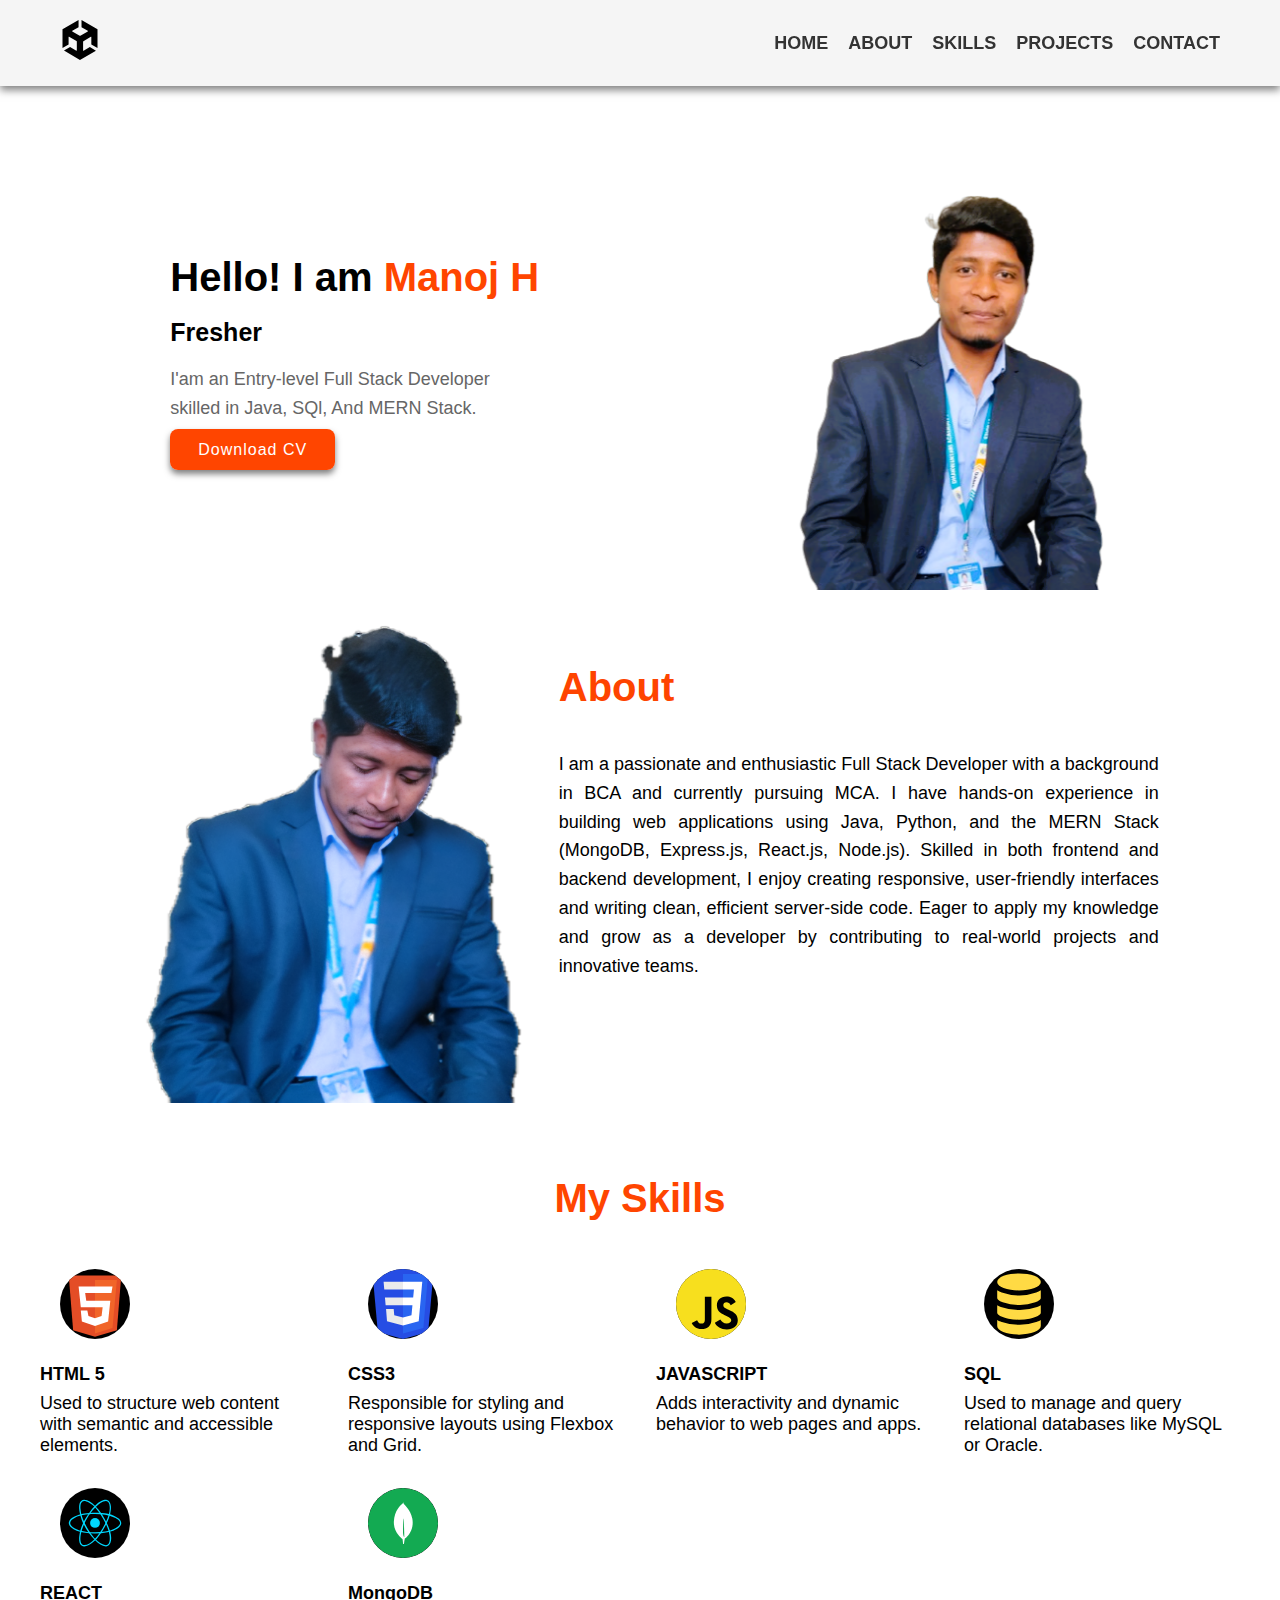
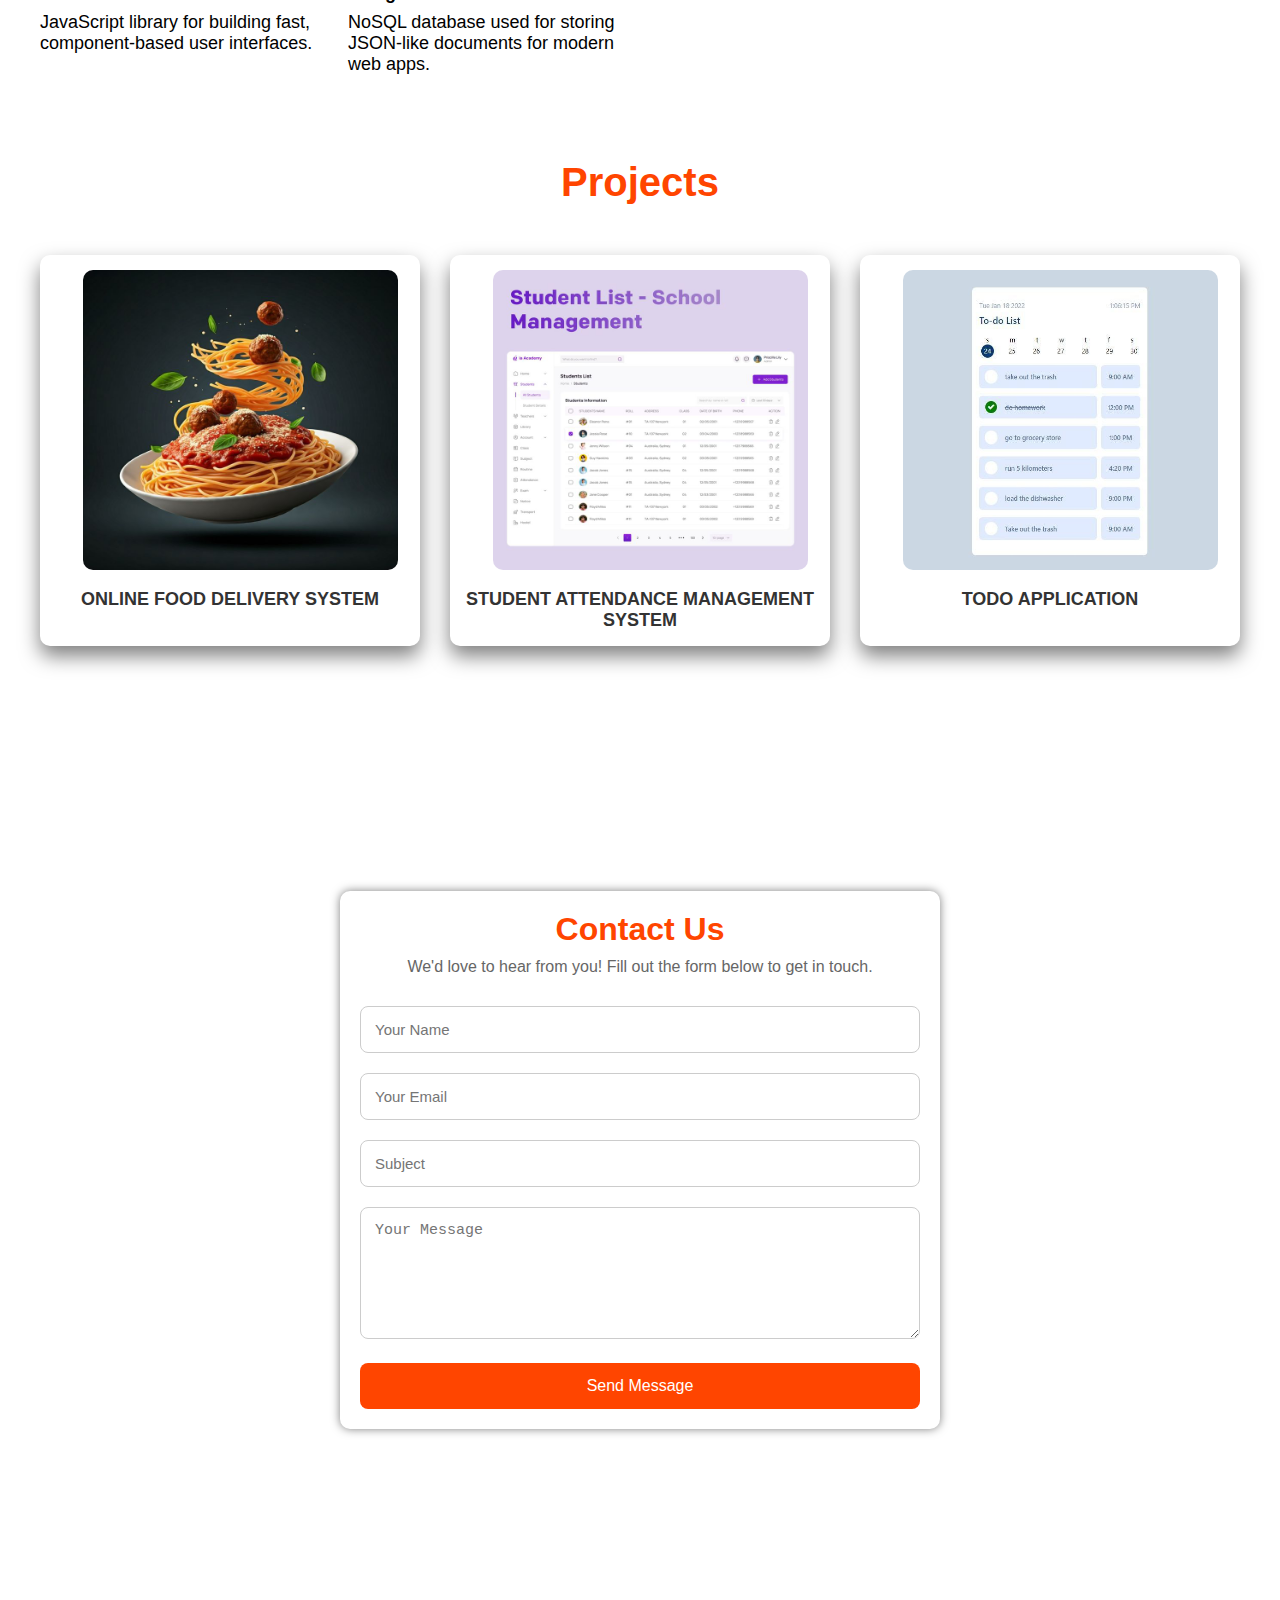
<file: Level1/Task1/index.html>
<!DOCTYPE html>
<html lang="en">
<head>
    <meta charset="UTF-8">
    <meta name="viewport" content="width=device-width, initial-scale=1.0">
    <title>Portfolio</title>
    <link rel="stylesheet" href="style.css">
    <link href="https://fonts.googleapis.com/css2?family=Inter:wght@400;500;600;700&display=swap" rel="stylesheet">
</head>
<body>
    <nav class="navbar">
    <div class="logo">
        <img src="./images/unity.svg" alt="">
    </div>
    <ul class="nav-links">
      <li><a href="#home">HOME</a></li>
      <li><a href="#about">ABOUT</a></li>
      <li><a href="#skills">SKILLS</a></li>
      <li><a href="#projects">PROJECTS</a></li>
      <li><a href="#contact">CONTACT</a></li>
    </ul>
      <div class="hamburger" onclick="toggleMenu()">
        <span></span>
        <span></span>
        <span></span>
  </div>
  </nav>

  <section id="home" class="home">
        <div class="txt">
            <div class="hedr">
            <h1>Hello! I am <span>Manoj H</span></h1><br>
            <h3>Fresher</h3><br>
            <p>I'am an Entry-level Full Stack Developer <br> skilled in Java, SQl, And MERN Stack. </p>
            <br>
            <a href="./images/NewRsm.pdf" download class="btn">Download CV</a>
            
            </div>
        </div>
        <div class="home-img">
            <img class="img1" src="images/img1.PNG" alt="">
        </div>
        
  </section>

  <section id="about" class="about">
    <div class="home-img2">
        <img class="img4" src="images/img4.PNG" alt="">
    </div>
    <div class="info">
        <h1>About</h1>
        <p>I am a passionate and enthusiastic Full Stack Developer with a background in BCA and currently pursuing MCA. I have hands-on experience in building web applications using Java, Python, and the MERN Stack (MongoDB, Express.js, React.js, Node.js). Skilled in both frontend and backend development, I enjoy creating responsive, user-friendly interfaces and writing clean, efficient server-side code. Eager to apply my knowledge and grow as a developer by contributing to real-world projects and innovative teams.</p>
    </div>
  </section>

  <section id="skills" class="skills">
    <div class="head">
        <h1>My Skills</h1>
    </div>
    <div class="container">
        <div class="skill-box">
            <img src="images/html.svg" alt="" class="skill-icon">
            <h3>HTML 5</h3>
            <p>Used to structure web content with semantic and accessible elements.</p>
        </div>
        <div class="skill-box">
            <img src="images/css3.svg" alt="" class="skill-icon">
            <h3>CSS3</h3>
            <p>Responsible for styling and responsive layouts using Flexbox and Grid.</p>
        </div>
        <div class="skill-box">
            <img src="images/javascript.svg" alt="" class="skill-icon">
            <h3>JAVASCRIPT</h3>
            <p>Adds interactivity and dynamic behavior to web pages and apps.</p>
        </div>
        <div class="skill-box">
            <img src="images/sql.svg" alt="" class="skill-icon">
            <h3>SQL</h3>
            <p>Used to manage and query relational databases like MySQL or Oracle.</p>
        </div>
        <div class="skill-box">
            <img src="images/react.svg" alt="" class="skill-icon">
            <h3>REACT</h3>
            <p>JavaScript library for building fast, component-based user interfaces.</p>
        </div>
        <div class="skill-box">
            <img src="images/mongodb.svg" alt="" class="skill-icon">
            <h3>MongoDB</h3>
            <p>NoSQL database used for storing JSON-like documents for modern web apps.</p>
        </div>
    </div>
  </section>

  <section id="projects" class="projects">
    <div class="head1">
        <h1>Projects</h1>
    </div>
    <div class="container1">
    <div class="prj">
        <img src="images/FOOD.jpeg" alt="">
        <h3>ONLINE FOOD DELIVERY SYSTEM</h3>
    </div>
    <div class="prj">
        <img src="images/SAMS.jpeg" alt="">
        <h3>STUDENT ATTENDANCE MANAGEMENT SYSTEM</h3>
    </div>
    <div class="prj">
        <img src="images/TODO.jpeg" alt="">
        <h3>TODO APPLICATION</h3>
    </div>
    </div>
  </section>

   <section id="contact" class="contact-section">
    <div class="contact-container">
      <h2>Contact Us</h2>
      <p>We'd love to hear from you! Fill out the form below to get in touch.</p>

      <form action="#" class="contact-form">
        <input type="text" name="name" placeholder="Your Name" required />
        <input type="email" name="email" placeholder="Your Email" required />
        <input type="text" name="subject" placeholder="Subject" required />
        <textarea name="message" rows="6" placeholder="Your Message" required></textarea>
        <button type="submit">Send Message</button>
      </form>
    </div>
  </section>

  <script>
  function toggleMenu() {
    document.querySelector('.nav-links').classList.toggle('active');
  }
</script>
</body>
</html>
</file>
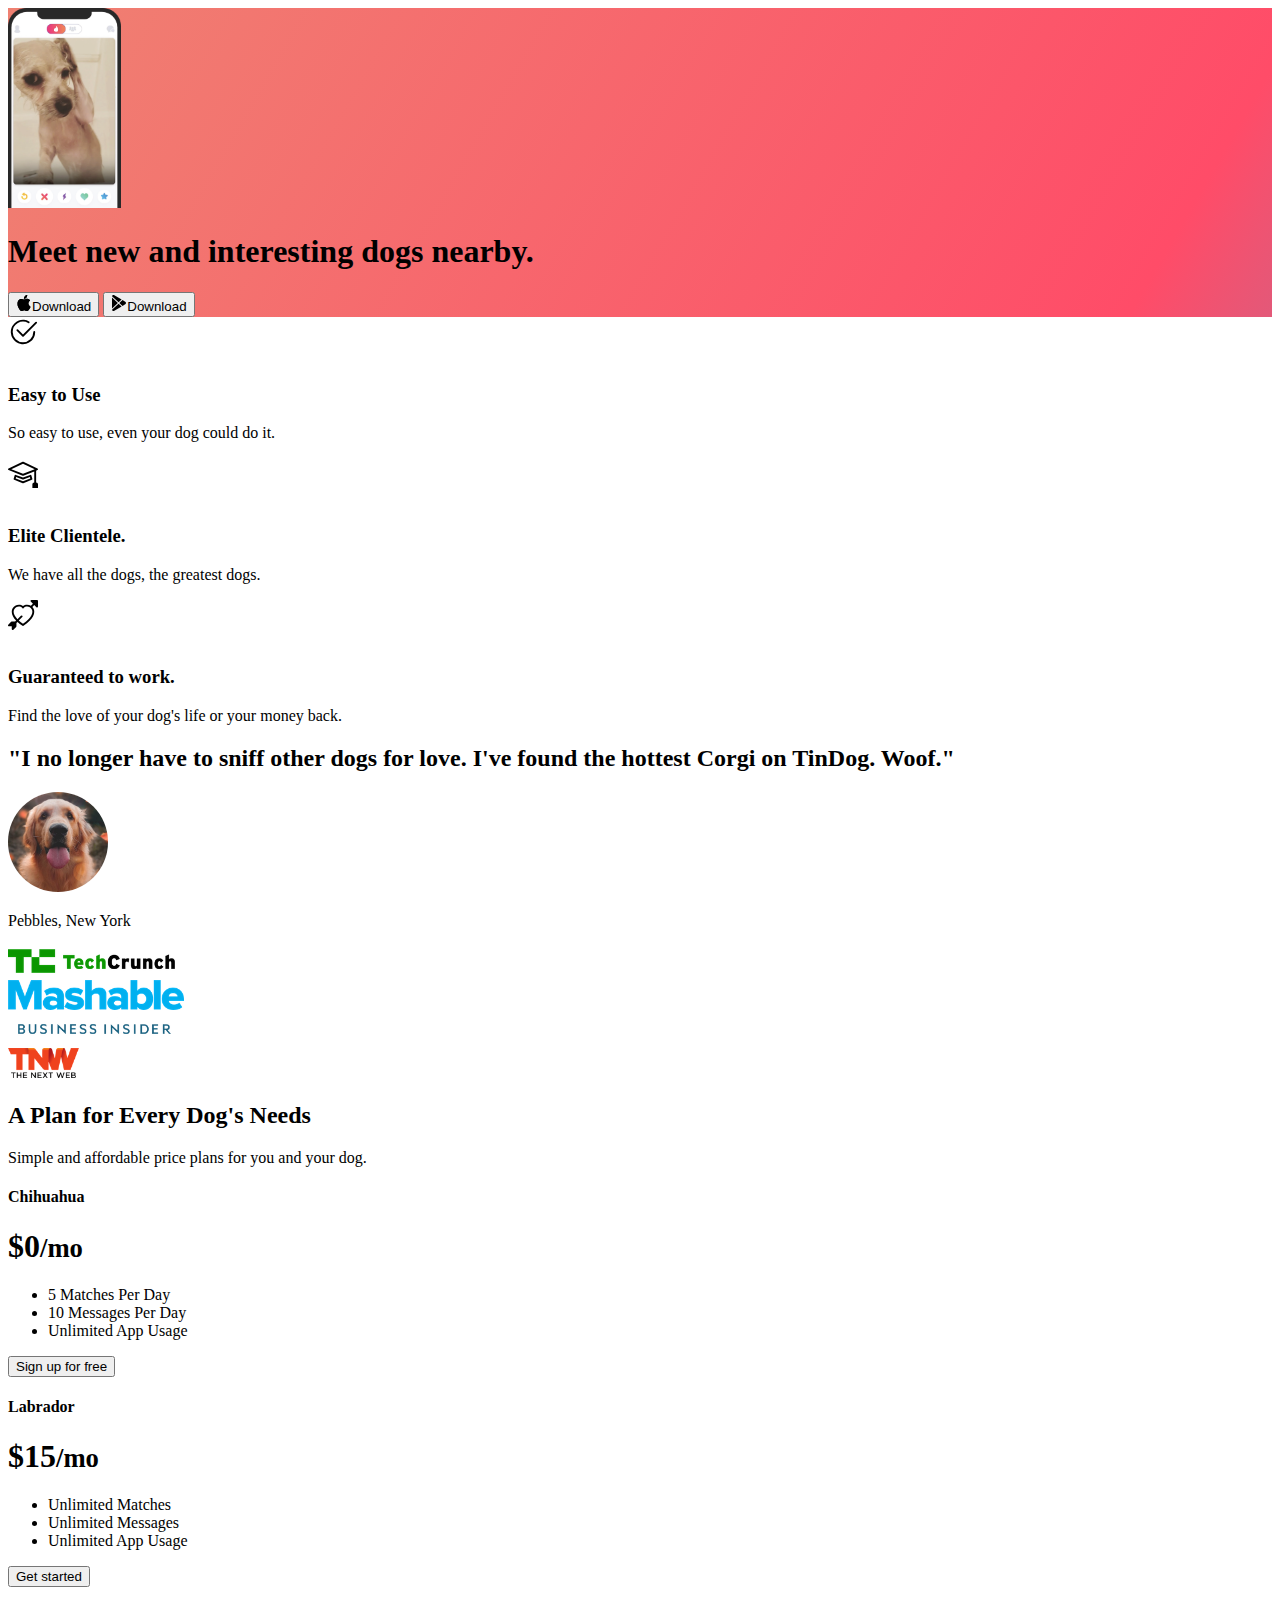
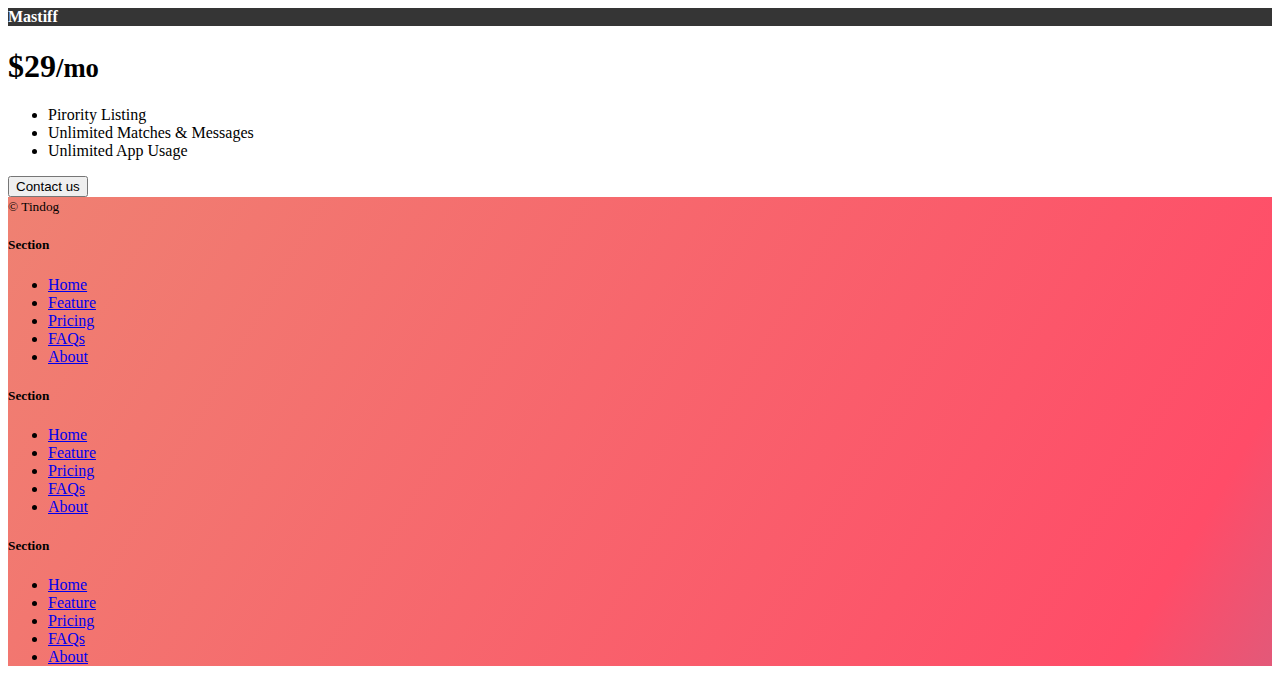
<file: Level1/Task2/index.html>
<!DOCTYPE html>
<html lang="en">

<head>
  <meta charset="UTF-8">
  <meta name="viewport" content="width=device-width, initial-scale=1.0">
  <title>TinDog</title>
  <link href="https://cdn.jsdelivr.net/npm/bootstrap@5.3.0-alpha2/dist/css/bootstrap.min.css" rel="stylesheet"
    integrity="sha384-aFq/bzH65dt+w6FI2ooMVUpc+21e0SRygnTpmBvdBgSdnuTN7QbdgL+OapgHtvPp" crossorigin="anonymous">
    <link rel="stylesheet" href="./style.css">
</head>


<body>
  <section id="title" class="gradient-background">
    <div class="container col-xxl-8 px-4 pt-5"> 
      <div class="row flex-lg-row-reverse align-items-center g-5 pt-5"> 
        <div class="col-10 col-sm-8 col-lg-6"> 
          <img src="./images/iphone.png" class="d-block mx-lg-auto img-fluid" alt="Bootstrap Themes"  height="200" loading="lazy"> 
        </div> <div class="col-lg-6"> 
          <h1 class="display-5 fw-bold text-body-emphasis lh-1 mb-3">Meet new and interesting dogs nearby.</h1> 
          <div class="d-grid gap-2 d-md-flex justify-content-md-start"> 
            <button type="button" class="btn btn-light btn-lg px-4 me-md-2"> <svg xmlns="http://www.w3.org/2000/svg" width="16" height="16" fill="currentColor"
                class="bi bi-apple mb-1" viewBox="0 0 16 16">
                  <path
                  d="M11.182.008C11.148-.03 9.923.023 8.857 1.18c-1.066 1.156-.902 2.482-.878 2.516.024.034 1.52.087 2.475-1.258.955-1.345.762-2.391.728-2.43Zm3.314 11.733c-.048-.096-2.325-1.234-2.113-3.422.212-2.189 1.675-2.789 1.698-2.854.023-.065-.597-.79-1.254-1.157a3.692 3.692 0 0 0-1.563-.434c-.108-.003-.483-.095-1.254.116-.508.139-1.653.589-1.968.607-.316.018-1.256-.522-2.267-.665-.647-.125-1.333.131-1.824.328-.49.196-1.422.754-2.074 2.237-.652 1.482-.311 3.83-.067 4.56.244.729.625 1.924 1.273 2.796.576.984 1.34 1.667 1.659 1.899.319.232 1.219.386 1.843.067.502-.308 1.408-.485 1.766-.472.357.013 1.061.154 1.782.539.571.197 1.111.115 1.652-.105.541-.221 1.324-1.059 2.238-2.758.347-.79.505-1.217.473-1.282Z" />
                   <path
                  d="M11.182.008C11.148-.03 9.923.023 8.857 1.18c-1.066 1.156-.902 2.482-.878 2.516.024.034 1.52.087 2.475-1.258.955-1.345.762-2.391.728-2.43Zm3.314 11.733c-.048-.096-2.325-1.234-2.113-3.422.212-2.189 1.675-2.789 1.698-2.854.023-.065-.597-.79-1.254-1.157a3.692 3.692 0 0 0-1.563-.434c-.108-.003-.483-.095-1.254.116-.508.139-1.653.589-1.968.607-.316.018-1.256-.522-2.267-.665-.647-.125-1.333.131-1.824.328-.49.196-1.422.754-2.074 2.237-.652 1.482-.311 3.83-.067 4.56.244.729.625 1.924 1.273 2.796.576.984 1.34 1.667 1.659 1.899.319.232 1.219.386 1.843.067.502-.308 1.408-.485 1.766-.472.357.013 1.061.154 1.782.539.571.197 1.111.115 1.652-.105.541-.221 1.324-1.059 2.238-2.758.347-.79.505-1.217.473-1.282Z" />
                   </svg>Download</button> 
                  <button type="button" class="btn btn-outline-light btn-lg px-4"> <svg xmlns="http://www.w3.org/2000/svg" width="16" height="16" fill="currentColor"
                   class="bi bi-google-play mb-1" viewBox="0 0 16 16">
                 <path
                  d="M14.222 9.374c1.037-.61 1.037-2.137 0-2.748L11.528 5.04 8.32 8l3.207 2.96 2.694-1.586Zm-3.595 2.116L7.583 8.68 1.03 14.73c.201 1.029 1.36 1.61 2.303 1.055l7.294-4.295ZM1 13.396V2.603L6.846 8 1 13.396ZM1.03 1.27l6.553 6.05 3.044-2.81L3.333.215C2.39-.341 1.231.24 1.03 1.27Z" />
</svg>Download</button> 
          </div> 
        </div> 
      </div> 
    </div>

  </section>
   <div class="container mt-5">
  
    <div class="row g-4 py-5 row-cols-1 row-cols-lg-3"> 
      <div class="col d-flex align-items-start"> 
        <div class="icon-square text-body-emphasis bg-body-secondary d-inline-flex align-items-center justify-content-center fs-4 flex-shrink-0 me-3"> 
          <svg xmlns="http://www.w3.org/2000/svg" height="30" fill="currentColor" class="bi bi-check2-circle"
              viewBox="0 0 16 16">
                <path
                d="M2.5 8a5.5 5.5 0 0 1 8.25-4.764.5.5 0 0 0 .5-.866A6.5 6.5 0 1 0 14.5 8a.5.5 0 0 0-1 0 5.5 5.5 0 1 1-11 0z" />
                <path
                d="M15.354 3.354a.5.5 0 0 0-.708-.708L8 9.293 5.354 6.646a.5.5 0 1 0-.708.708l3 3a.5.5 0 0 0 .708 0l7-7z" />
</svg> 
        </div> 
        <div> 
          <h3 class="fs-2 text-body-emphasis">Easy to Use</h3> 
          <p>So easy to use, even your dog could do it.</p> 
           </div> 
          </div> 
          <div class="col d-flex align-items-start"> 
            <div class="icon-square text-body-emphasis bg-body-secondary d-inline-flex align-items-center justify-content-center fs-4 flex-shrink-0 me-3"> 
              <svg xmlns="http://www.w3.org/2000/svg" height="30" fill="currentColor" class="bi bi-mortarboard" viewBox="0 0 16 16">
                <path d="M8.211 2.047a.5.5 0 0 0-.422 0l-7.5 3.5a.5.5 0 0 0 .025.917l7.5 3a.5.5 0 0 0 .372 0L14 7.14V13a1 1 0 0 0-1 1v2h3v-2a1 1 0 0 0-1-1V6.739l.686-.275a.5.5 0 0 0 .025-.917l-7.5-3.5ZM8 8.46 1.758 5.965 8 3.052l6.242 2.913L8 8.46Z"/>
                <path d="M4.176 9.032a.5.5 0 0 0-.656.327l-.5 1.7a.5.5 0 0 0 .294.605l4.5 1.8a.5.5 0 0 0 .372 0l4.5-1.8a.5.5 0 0 0 .294-.605l-.5-1.7a.5.5 0 0 0-.656-.327L8 10.466 4.176 9.032Zm-.068 1.873.22-.748 3.496 1.311a.5.5 0 0 0 .352 0l3.496-1.311.22.748L8 12.46l-3.892-1.556Z"/>
              </svg> 
            </div> <div> <h3 class="fs-2 text-body-emphasis">Elite Clientele.</h3> 
              <p>We have all the dogs, the greatest dogs.</p> 
               </div> 
              </div> 
              <div class="col d-flex align-items-start"> 
                <div class="icon-square text-body-emphasis bg-body-secondary d-inline-flex align-items-center justify-content-center fs-4 flex-shrink-0 me-3"> 
                  <svg xmlns="http://www.w3.org/2000/svg" height="30" fill="currentColor" class="bi bi-arrow-through-heart"
                viewBox="0 0 16 16">
                <path fill-rule="evenodd"
                d="M2.854 15.854A.5.5 0 0 1 2 15.5V14H.5a.5.5 0 0 1-.354-.854l1.5-1.5A.5.5 0 0 1 2 11.5h1.793l.53-.53c-.771-.802-1.328-1.58-1.704-2.32-.798-1.575-.775-2.996-.213-4.092C3.426 2.565 6.18 1.809 8 3.233c1.25-.98 2.944-.928 4.212-.152L13.292 2 12.147.854A.5.5 0 0 1 12.5 0h3a.5.5 0 0 1 .5.5v3a.5.5 0 0 1-.854.354L14 2.707l-1.006 1.006c.236.248.44.531.6.845.562 1.096.585 2.517-.213 4.092-.793 1.563-2.395 3.288-5.105 5.08L8 13.912l-.276-.182a21.86 21.86 0 0 1-2.685-2.062l-.539.54V14a.5.5 0 0 1-.146.354l-1.5 1.5Zm2.893-4.894A20.419 20.419 0 0 0 8 12.71c2.456-1.666 3.827-3.207 4.489-4.512.679-1.34.607-2.42.215-3.185-.817-1.595-3.087-2.054-4.346-.761L8 4.62l-.358-.368c-1.259-1.293-3.53-.834-4.346.761-.392.766-.464 1.845.215 3.185.323.636.815 1.33 1.519 2.065l1.866-1.867a.5.5 0 1 1 .708.708L5.747 10.96Z" />
                </svg> 
                </div> 
                <div> <h3 class="fs-2 text-body-emphasis">Guaranteed to work.</h3> 
                  <p>Find the love of your dog's life or your money back.</p> 
                </div> 
              </div> 
            </div> 
          </div>
  </section>
  <section id="testimonial">
    <div class="my-5"> 
      <div class="p-5 text-center bg-body-tertiary"> 
        <div class="container py-5"> 
          <h2 class="text-body-emphasis">"I no longer have to sniff other dogs for love. I've found the hottest Corgi on TinDog. Woof."</h2> 
          <img class="profile-img mt-5" src="./images/dog-img.jpg" alt="">
          <p class="col-lg-8 mx-auto lead mt-2">Pebbles, New York</p> 
        </div> 
         <div class="container">
          <div class="row">
           <div class="col-lg-3 col-sm-12">
            <img src="./images/techcrunch.png" alt="" height="30">
           </div>
           <div class="col-lg-3 col-sm-12">
            <img src="./images/mashable.png" alt="" height="30">
           </div>
           <div class="col-lg-3 col-sm-12">
            <img src="./images/bizinsider.png" alt="" height="30">
           </div>
           <div class="col-lg-3 col-sm-12">
            <img src="./images/tnw.png" alt="" height="30">
           </div>
           </div>
         </div>
      </div> 
    </div>

  </section>
  <section id="pricing">
    <div class="container">
    <div class="pricing-header p-3 pb-md-4 mx-auto text-center"> 
      <h2 class="display-4 fw-normal text-body-emphasis">A Plan for Every Dog's Needs</h2> 
      <p class="fs-5 text-body-secondary">Simple and affordable price plans for you and your dog.</p> 
    </div>
    <div class="row row-cols-1 row-cols-md-3 mb-3 text-center"> 
      <div class="col"> <div class="card mb-4 rounded-3 shadow-sm"> 
        <div class="card-header py-3"> 
          <h4 class="my-0 fw-normal">Chihuahua</h4> 
        </div> <div class="card-body"> 
          <h1 class="card-title pricing-card-title">$0<small class="text-body-secondary fw-light">/mo</small></h1> 
          <ul class="list-unstyled mt-3 mb-4"> 
            <li>5 Matches Per Day</li> 
            <li>10 Messages Per Day</li> 
            <li>Unlimited App Usage</li> 
            
          </ul> 
          <button type="button" class="w-100 btn btn-lg  btn-outline-dark" >Sign up for free</button> 
        </div> 
      </div> 
    </div>
    <div class="col"> <div class="card mb-4 rounded-3 shadow-sm"> 
        <div class="card-header py-3"> 
          <h4 class="my-0 fw-normal">Labrador</h4> 
        </div> <div class="card-body"> 
          <h1 class="card-title pricing-card-title">$15<small class="text-body-secondary fw-light">/mo</small></h1> 
          <ul class="list-unstyled mt-3 mb-4"> 
            <li>Unlimited Matches</li> 
            <li>Unlimited Messages</li> 
            <li>Unlimited App Usage</li> 
          </ul> 
          <button type="button" class="w-100 btn btn-lg btn-dark">Get started</button> 
        </div> 
      </div> 
    </div>
    <div class="col"> <div class="card mb-4 rounded-3 shadow-sm"> 
        <div class="card-header py-3" style="background-color: rgb(53, 53, 53); color: white;"> 
          <h4 class="my-0 fw-normal" >Mastiff</h4> 
        </div> 
        <div class="card-body"> 
          <h1 class="card-title pricing-card-title">$29<small class="text-body-secondary fw-light">/mo</small></h1> 
          <ul class="list-unstyled mt-3 mb-4"> 
            <li>Pirority Listing</li> 
            <li>Unlimited Matches & Messages</li> 
            <li>Unlimited App Usage</li> 
          </ul> 
          <button type="button" class="w-100 btn btn-lg btn-dark">Contact us</button> 
        </div> 
      </div> 
    </div> 
    </div>
    
  </section>
  <section id="footer" class="gradient-background">
    <div class="container">
    <footer class="pt-4  pt-md-5 "> 
      <div class="row"> <div class="col-12 col-md">  
        <small class="d-block mb-3 text-body-secondary">© Tindog</small> 
      </div> 
      <div class="col-6 col-md"> 
        <h5>Section</h5> 
        <ul class="list-unstyled text-small"> 
          <li class="mb-1"><a class="link-secondary text-decoration-none" href="#">Home </a></li> 
          <li class="mb-1"><a class="link-secondary text-decoration-none" href="#">Feature</a></li> 
          <li class="mb-1"><a class="link-secondary text-decoration-none" href="#">Pricing</a></li> 
          <li class="mb-1"><a class="link-secondary text-decoration-none" href="#">FAQs</a></li> 
          <li class="mb-1"><a class="link-secondary text-decoration-none" href="#">About</a></li> 
        </ul> 
      </div> 
      <div class="col-6 col-md"> 
        <h5>Section</h5> 
        <ul class="list-unstyled text-small"> 
          <li class="mb-1"><a class="link-secondary text-decoration-none" href="#">Home </a></li> 
          <li class="mb-1"><a class="link-secondary text-decoration-none" href="#">Feature</a></li> 
          <li class="mb-1"><a class="link-secondary text-decoration-none" href="#">Pricing</a></li> 
          <li class="mb-1"><a class="link-secondary text-decoration-none" href="#">FAQs</a></li> 
          <li class="mb-1"><a class="link-secondary text-decoration-none" href="#">About</a></li> 
        </ul> 
      </div> 
      <div class="col-6 col-md"> 
        <h5>Section</h5> 
        <ul class="list-unstyled text-small"> 
          <li class="mb-1"><a class="link-secondary text-decoration-none" href="#">Home</a></li> 
          <li class="mb-1"><a class="link-secondary text-decoration-none" href="#">Feature</a></li> 
          <li class="mb-1"><a class="link-secondary text-decoration-none" href="#">Pricing</a></li> 
          <li class="mb-1"><a class="link-secondary text-decoration-none" href="#">FAQs</a></li> 
          <li class="mb-1"><a class="link-secondary text-decoration-none" href="#">About</a></li> 
        </ul> 
      </div> 
      </div>
  </section>
</body>
</html>
</file>
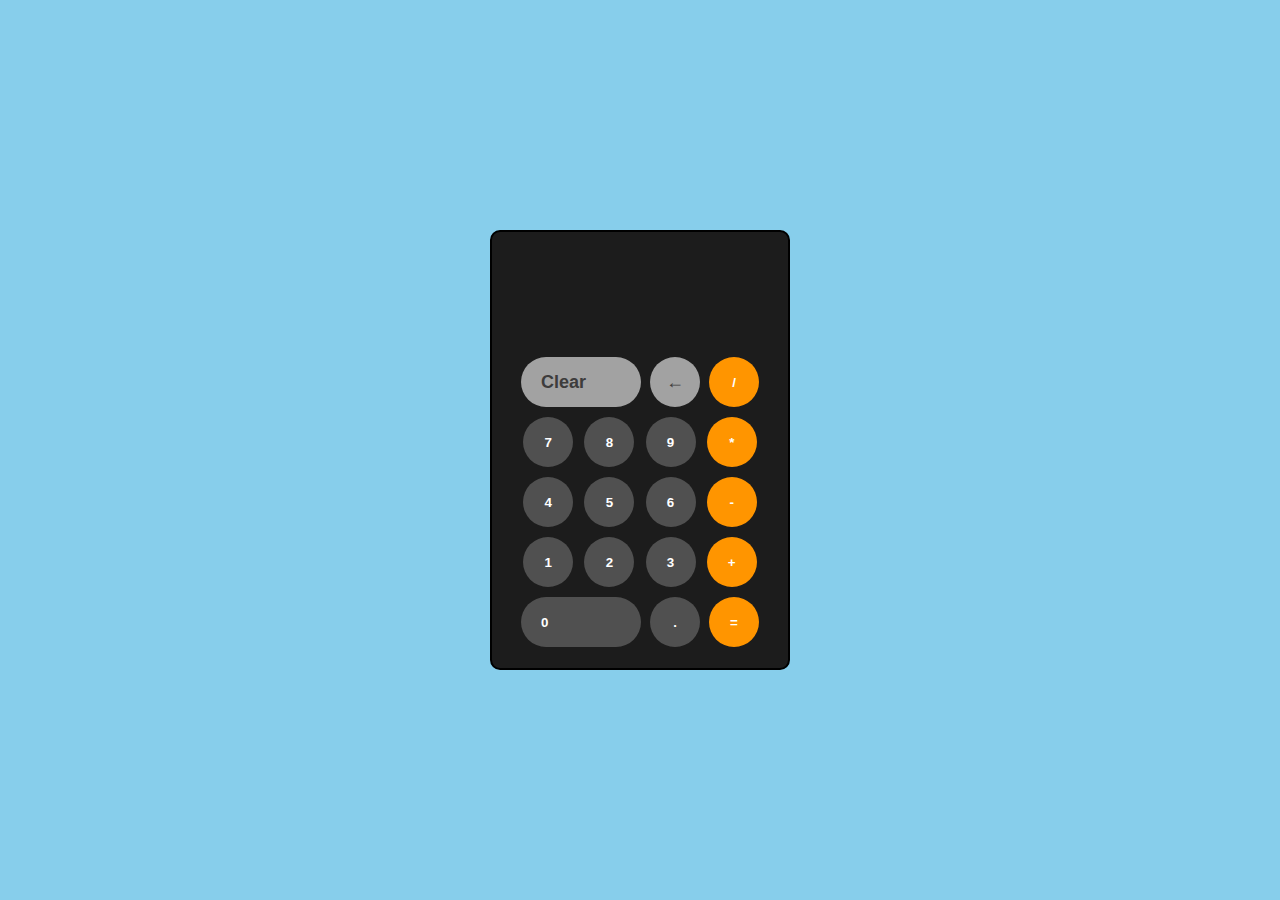
<file: Level1/Task3/calulater.html>
<!DOCTYPE html>
<html lang="en">
<head>
    <meta charset="UTF-8">
    <meta name="viewport" content="width=device-width, initial-scale=1.0">
    <title>Calculator</title>
    <style>
        *{
            padding: 0;
            margin: 0;
            box-sizing:border-box;
        }
        body{
            height: 100vh;
            width: 100%;
            display: flex;
            justify-content: center;
            align-items: center;
            background-color: skyblue;
        }
        section{
            height: 440px;
            width: 300px;
            border: 2px solid black;
            border-radius: 10px;
            background-color: rgb(28,28,28);
            padding: 20px;
        }
        input{
            height: 100px;
            width: 100%;
            background-color: rgb(28, 28, 28);
            border: none;
            outline: none;
            color: white;
            text-align: right;
            font-size: 50px;
            padding-right: 20px;
        }
        div{
            height: 60px;
            width: 100%;
            display: flex;
            justify-content: space-evenly;
            align-items: center;

        }
       div>button{
        height: 50px;
        width: 50px;
        border-radius: 50%;
        background-color: rgb(80, 80, 80);
        color: white;
        border: none;
        font-weight: bold;

       }
       button:hover{
        background-color: green;
        transform: scale(1.1);
       }
       #zero{
        height: 50px;
        width: 120px;
        border-radius: 30px;
        text-align: left;
        padding-left: 20px;
       }
       .yellow{
        background-color: rgb(255,149,0);
       }

       .grey{
        background-color: rgb(162, 162, 162);
        color: rgb(61, 60, 60);
        font-size: 18px;
       }

    </style>
</head>
<body>
    <section>
        <input type="">
        <div>
            <button class="grey" id="zero" onclick="clear_everything()">Clear</button>
            <button class="grey" onclick="remove_oneChar()">&larr;</button>
            <button onclick="get_button_value(this)" class="yellow">/</button>

        </div>
        <div>
            <button onclick="get_button_value(this)">7</button>
            <button onclick="get_button_value(this)">8</button>
            <button onclick="get_button_value(this)">9</button>
            <button onclick="get_button_value(this)" class="yellow">*</button>
        </div>
        <div>
            <button onclick="get_button_value(this)">4</button>
            <button onclick="get_button_value(this)">5</button>
            <button onclick="get_button_value(this)">6</button>
            <button onclick="get_button_value(this)" class="yellow">-</button>
        </div>
        <div>
            <button onclick="get_button_value(this)">1</button>
            <button onclick="get_button_value(this)">2</button>
            <button onclick="get_button_value(this)">3</button>
            <button onclick="get_button_value(this)" class="yellow">+</button></div>
        <div>
            
            <button onclick="get_button_value(this)" id="zero">0</button>
            <button onclick="get_button_value(this)">.</button>
            <button class="yellow" onclick="display_result()">=</button>
        </div>

    </section>

   <script>

    let result = ""

    function get_button_value(event){
        console.log(event.innerText)
        result = result + event.innerText
        document.querySelector('input').value = result
        console.log('Result: ', result)
    }

    function display_result(){
        document.querySelector('input').value = eval(result)
        result = ''
    }

    function clear_everything(){
        result = ''
        document.querySelector('input').value = result
    }

    function remove_oneChar(){
        result = result.slice(0, result.length - 1)
        document.querySelector('input').value = result
    }

   </script>  
</body>
</html>
</file>
<file: Level1/Task1/style.css>
* {
  margin: 0;
  padding: 0;
  box-sizing: border-box;
}
html{
    scroll-behavior: smooth;
}

body {
    font-family: 'Georgia', 'Times New Roman', serif;
    min-height: 100vh;
    width: 100%;
    font-family: 'Poppins', sans-serif;
    overflow-x: hidden; 
}

.navbar {
  background: whitesmoke;
  color:orangered;
  display: flex;
  justify-content: space-between;
  align-items: center;
  padding: 20px 20px;
  box-shadow: 0 4px 8px rgba(0, 0, 0, 0.5);
  position: fixed;
  top: 0;
  width: 100%;
  z-index: 999;
}

.logo {
  font-size: 24px;
  font-weight: bold;
  margin-left: 20px;
}

.nav-links {
  list-style: none;
  display: flex;
  gap: 20px;
  margin-right: 40px;
}

.nav-links li a {
  font-weight: 500;
  color: #333;
  text-decoration: none;
  font-size: 18px;
  font-weight: 600;
  transition: color 0.3s;
}

.nav-links li a:hover {
  color:orangered;
}

img {
  height: 40px;
  margin-left: 20px;
  cursor: pointer;
}

.hamburger {
  display: none;
  flex-direction: column;
  cursor: pointer;
  margin-right: 20px;
}

.hamburger span {
  height: 3px;
  width: 25px;
  background: #333;
  margin: 4px 0;
  transition: all 0.3s;
}


.home {
  height: 550px;
  width: 100%;
  display: flex;
  justify-content: center;
  align-items: center;
  flex-direction: row;
  padding: 0 20px; 
  padding-top: 100px;
}

.txt {
  height: 400px;
  width: 600px;
}

.hedr {
  height: 100%;
  width: 100%;
  padding-top: 130px;
}

.hedr h1 {
  font-size: 40px;
  font-weight: 800;
}

.hedr h3 {
  font-size: 25px;
  font-weight: 600;
}

.hedr p {
  font-size: 18px;
  font-family: 'Poppins', sans-serif;
  color: #666;
  line-height: 1.6;
}

span {
  color: orangered;
}

.btn {
  padding: 12px 28px;
  font-size: 16px;
  font-weight: 500;
  color: white;
  text-decoration: none;
  background-color: orangered;
  border: none;
  border-radius: 8px;
  cursor: pointer;
  box-shadow: 0 4px 6px rgba(0,0,0,0.5);
  transition: all 0.3s ease;
  letter-spacing: 1px;
}

.btn:hover {
  background-color: #cc3700;
  transform: translateY(-2px);
  box-shadow: 0 6px 12px rgba(0,0,0,0.2);
}

.home-img {
  height: 400px;
  padding-top: 65px;
}

.img1 {
  height: 400px;
}

.about {
  height: 550px;
  width: 100%;
  display: flex;
  justify-content: center;
  align-items: center;
  flex-direction: row;
  padding: 0 20px; 
}

.info {
  height: 400px;
  width: 50%;
}

.info p {
  padding-top: 40px;
  padding-left: 20px;
  text-align: justify;
  line-height: 1.6;
}

.home-img2 .img4 {
  height: 500px;
  margin-top: 60px;
}

.info h1{
  color: rgb(254, 68, 0);
  font-size: 40px;
  font-weight: 500px;
  margin-top: 40px;
  padding-left: 20px;
}

.skills {
  height: 550px;
  width: 100%;
}

.head{
    margin-top: 60px;
    text-align: center;
    font-size: 25px;
    font-weight: 600;
    color: orangered;
    padding: 1rem;
    position: relative;
}

.container{
 
  display: grid;
  grid-template-columns: repeat(auto-fit, minmax(250px, 1fr));
  gap: 2rem;
  padding: 2rem 40px;
  font-size: 1.1rem;

}

.skill-box{
    text-align: left;
}

.skill-box img{
   
width: 70px;
height: 70px;
border-radius: 45px;
background-color: black;
margin-bottom: 20px;

}

.skill-box p{
    margin-top: 0.5rem;
}

.skill-icon{
    width: 40px;

}



.projects{
    height: 600px;
    width: 100%;
    padding-top: 50px;
}

.prj{
    background-color: white;
    padding: 15px;
    border-radius: 10px;
    box-shadow: 0 10px 20px rgba(0,0,0,0.5);
    transition: transform 0.3s ease, box-shadow 0.3s ease;
    text-align: center;
}
.prj:hover {
  transform: translateY(-10px);
  box-shadow: 0 8px 20px rgba(0,0,0,0.2);
}

.prj img{
    height: 300px;
    width: 90%;
    border-radius: 10px;
    transition: transform 0.3s ease;
}

.prj:hover img {
  transform: scale(1.05);
}

.prj h3{
    
    margin-top: 15px;
    font-size: 18px;
    color: #333;
}
.container1{
     display: grid;
     grid-template-columns: repeat(auto-fit, minmax(280px, 1fr));
     gap: 30px;
     padding: 0 40px;
}

.head1{
    text-align: center;
    font-size: 25px;
    font-weight: 600;
    color: orangered;
    padding-bottom: 50px;
    position: relative; 
} 

.contact-section {
  padding: 60px 30px;
  display: flex;
  justify-content: center;
  align-items: center;
  min-height: 100vh;
}

.contact-container {
  max-width: 600px;
  width: 100%;
  background: #fff;
  padding: 20px;
  box-shadow: 0 0 10px rgba(0,0,0,0.5);
  border-radius: 10px;
}

.contact-container h2 {
  font-size: 32px;
  color: orangered;
  margin-bottom: 10px;
  text-align: center;
}

.contact-container p {
  text-align: center;
  margin-bottom: 30px;
  font-size: 16px;
  color: #666;
}

.contact-form input,
.contact-form textarea {
  width: 100%;
  padding: 14px;
  margin-bottom: 20px;
  border: 1px solid #ccc;
  border-radius: 8px;
  font-size: 15px;
}

.contact-form textarea {
  resize: vertical;
}

.contact-form button {
  width: 100%;
  padding: 14px;
  background-color: orangered;
  color: #fff;
  border: none;
  font-size: 16px;
  font-weight: 500;
  border-radius: 8px;
  cursor: pointer;
  transition: background 0.3s;
}

.contact-form button:hover {
  background-color: #cc3700;
}


@media (max-width: 768px) {
  .contact-container {
    padding: 30px 20px;
  }
}

@media (max-width: 768px) {
  .home {
    flex-direction: column;
    text-align: center;
  }

  .btn {
    width: 100%;
    max-width: 250px;
  }

  .hedr {
    padding-top: 20px;
  }
}



@media (max-width: 768px) {
  .nav-links {
    flex-direction: column;
    position: absolute;
    top: 70px;
    right: 0;
    background: whitesmoke;
    width: 100%;
    display: none;
    padding: 20px;
    box-shadow: 0 4px 8px rgba(0, 0, 0, 0.2);
  }

  .nav-links.active {
    display: flex;
  }

  .hamburger {
    display: flex;
  }
}

h1 {
  font-size: clamp(24px, 5vw, 40px);
}

h3, p {
  font-size: clamp(14px, 2.5vw, 18px);
}
</file>
<file: Level1/Task2/style.css>
.gradient-background {
  background: linear-gradient(300deg, #00bfff, #ff4c68, #ef8172);
  background-size: 180% 180%;
  animation: gradient-animation 18s ease infinite;
}

@keyframes gradient-animation {
  0% {
    background-position: 0% 50%;
  }
  50% {
    background-position: 100% 50%;
  }
  100% {
    background-position: 0% 50%;
  }
}

.icon-square {
  width: 3rem;
  height: 3rem;
  border-radius: 0.75rem;
}

.profile-img {
  height: 100px;
  border-radius: 50%;
}
</file>
